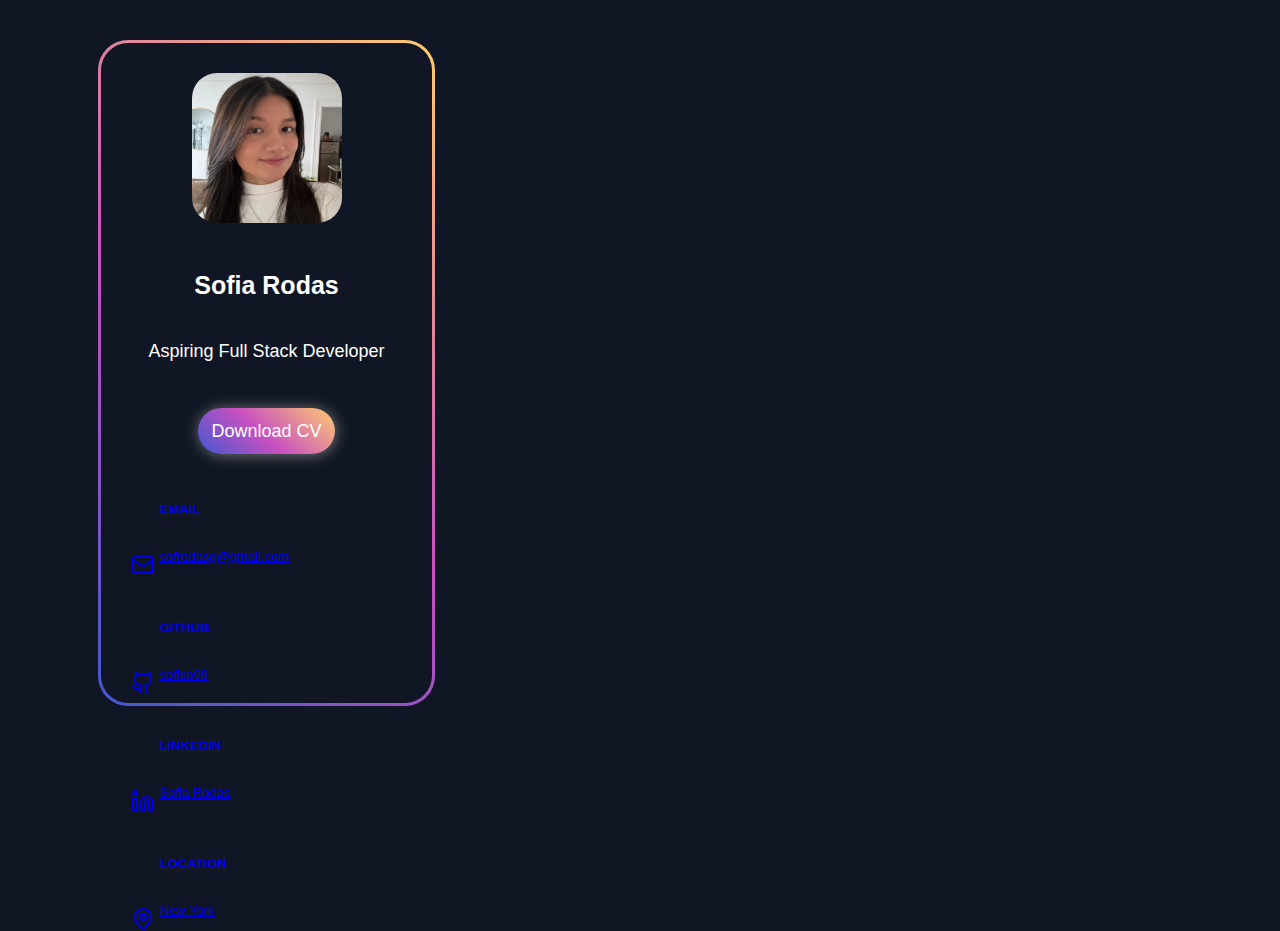
<file: LeftSection/leftSection.html>
<!DOCTYPE html>
<html lang="en">
  <head>
    <meta charset="UTF-8" />
    <meta name="viewport" content="width=device-width, initial-scale=1.0" />
    <title>Sofia Rodas Portfolio</title>
  </head>
  <link rel="stylesheet" href="leftSection.css" />
  <body>
    <section class="side-section">
      <img src="../assets/IMG_6345.jpg" class="personal-picture" />
      <h2 class="side-section-title">Sofia Rodas</h2>
      <p class="side-section-subtitle">Aspiring Full Stack Developer</p>
      <a
        class="button"
        href="../assets/Sofia Rodas Resume.pdf"
        download="my-file.pdf"
        >Download CV</a
      >
      <div class="contacts-list">
        <a href="mailto:sofrodasg@gmail.com" target="_blank">
          <div class="contact-content">
            <svg
              xmlns="http://www.w3.org/2000/svg"
              width="24"
              height="24"
              viewBox="0 0 24 24"
              fill="none"
              stroke="currentColor"
              stroke-width="2"
              stroke-linecap="round"
              stroke-linejoin="round"
              class="lucide lucide-mail-icon lucide-mail"
            >
              <path d="m22 7-8.991 5.727a2 2 0 0 1-2.009 0L2 7" />
              <rect x="2" y="4" width="20" height="16" rx="2" />
            </svg>
            <div class="contact-block">
              <p class="contact-title">EMAIL</p>
              <p class="contact-description">sofrodasg@gmail.com</p>
            </div>
          </div>
        </a>

        <a href="https://github.com/sofiso99" target="_blank">
          <div class="contact-content">
            <svg
              xmlns="http://www.w3.org/2000/svg"
              width="24"
              height="24"
              viewBox="0 0 24 24"
              fill="none"
              stroke="currentColor"
              stroke-width="2"
              stroke-linecap="round"
              stroke-linejoin="round"
              class="lucide lucide-github-icon lucide-github"
            >
              <path
                d="M15 22v-4a4.8 4.8 0 0 0-1-3.5c3 0 6-2 6-5.5.08-1.25-.27-2.48-1-3.5.28-1.15.28-2.35 0-3.5 0 0-1 0-3 1.5-2.64-.5-5.36-.5-8 0C6 2 5 2 5 2c-.3 1.15-.3 2.35 0 3.5A5.403 5.403 0 0 0 4 9c0 3.5 3 5.5 6 5.5-.39.49-.68 1.05-.85 1.65-.17.6-.22 1.23-.15 1.85v4"
              />
              <path d="M9 18c-4.51 2-5-2-7-2" />
            </svg>
            <div class="contact-block">
              <p class="contact-title">GITHUB</p>
              <p class="contact-description">sofiso99</p>
            </div>
          </div>
        </a>

        <a href="https://www.linkedin.com/in/sofiarodas/" target="_blank">
          <div class="contact-content">
            <svg
              xmlns="http://www.w3.org/2000/svg"
              width="24"
              height="24"
              viewBox="0 0 24 24"
              fill="none"
              stroke="currentColor"
              stroke-width="2"
              stroke-linecap="round"
              stroke-linejoin="round"
              class="lucide lucide-linkedin-icon lucide-linkedin"
            >
              <path
                d="M16 8a6 6 0 0 1 6 6v7h-4v-7a2 2 0 0 0-2-2 2 2 0 0 0-2 2v7h-4v-7a6 6 0 0 1 6-6z"
              />
              <rect width="4" height="12" x="2" y="9" />
              <circle cx="4" cy="4" r="2" />
            </svg>
            <div class="contact-block">
              <p class="contact-title">LINKEDIN</p>
              <p class="contact-description">Sofia Rodas</p>
            </div>
          </div>
        </a>

        <a href="https://maps.app.goo.gl/bgYvWjf5XP72p98u9" target="_blank">
          <div class="contact-content">
            <svg
              xmlns="http://www.w3.org/2000/svg"
              width="24"
              height="24"
              viewBox="0 0 24 24"
              fill="none"
              stroke="currentColor"
              stroke-width="2"
              stroke-linecap="round"
              stroke-linejoin="round"
              class="lucide lucide-map-pin-icon lucide-map-pin"
            >
              <path
                d="M20 10c0 4.993-5.539 10.193-7.399 11.799a1 1 0 0 1-1.202 0C9.539 20.193 4 14.993 4 10a8 8 0 0 1 16 0"
              />
              <circle cx="12" cy="10" r="3" />
            </svg>
            <div class="contact-block">
              <p class="contact-title">LOCATION</p>
              <p class="contact-description">New York</p>
            </div>
          </div>
        </a>
      </div>
    </section>
  </body>
</html>
</file>
<file: LeftSection/leftSection.css>
body {
  background-color: #101623;
  font-family: Verdana, Geneva, Tahoma, sans-serif;
  color: #ffffff;
  margin-top: 40px;
}

.side-section {
  font-size: 30px;
  text-align: center;
  width: 271px;
  height: 600px;
  padding: 30px;
  margin: 20px;
  border: 3px solid #0000;
  border-radius: 30px;
  background: linear-gradient(#101623, #101623) padding-box,
    linear-gradient(43deg, #4158d0 0%, #c850c0 46%, #ffcc70 100%) border-box;
  margin-left: 90px;
}
.personal-picture {
  width: 150px;
  height: 150px;
  border-radius: 25px;
}
.side-section-title {
  font-size: 25px;
  padding: 20px;
  font-weight: bold;
}

.side-section-subtitle {
  font-size: 18px;
  padding-bottom: 30px;
}
.button {
  border: 3px solid transparent;
  border-radius: 30px;
  background: linear-gradient(43deg, #4158d0 0%, #c850c0 46%, #ffcc70 100%)
    border-box;
  width: 200px;
  height: 50px;
  font-size: 18px;
  color: #ffffff;
  box-shadow: 1px 1px 15px 0px rgba(254, 255, 247, 0.41);
  cursor: pointer;
  text-decoration: none;
  padding: 10px;
}

.button:hover {
  transform: translateY(-2px);
  box-shadow: 2px 2px 20px 2px rgba(255, 255, 255, 0.5);
}

.button:active {
  transform: translateY(1px);
  box-shadow: inset 0 2px 5px rgba(0, 0, 0, 0.5);
}

.contacts-list {
  display: flex;
  flex-direction: column;
  gap: 30px;
  padding-top: 45px;
}

.contact-content {
  display: flex;
  align-items: flex-end;
  gap: 5px;
  font-size: 10px;
}

.contact-block {
  display: flex;
  flex-direction: column;
  align-items: flex-start;
  gap: 6px;
}

.contact-title {
  font-size: 13px;
  font-weight: bold;
}

.contact-description {
  font-size: 13px;
}

@media only screen and (max-width: 600px) {
  .side-section {
    width: 75%;
    height: 40%;
    margin: -20px 20px 20px 20px;
  }
}
</file>
